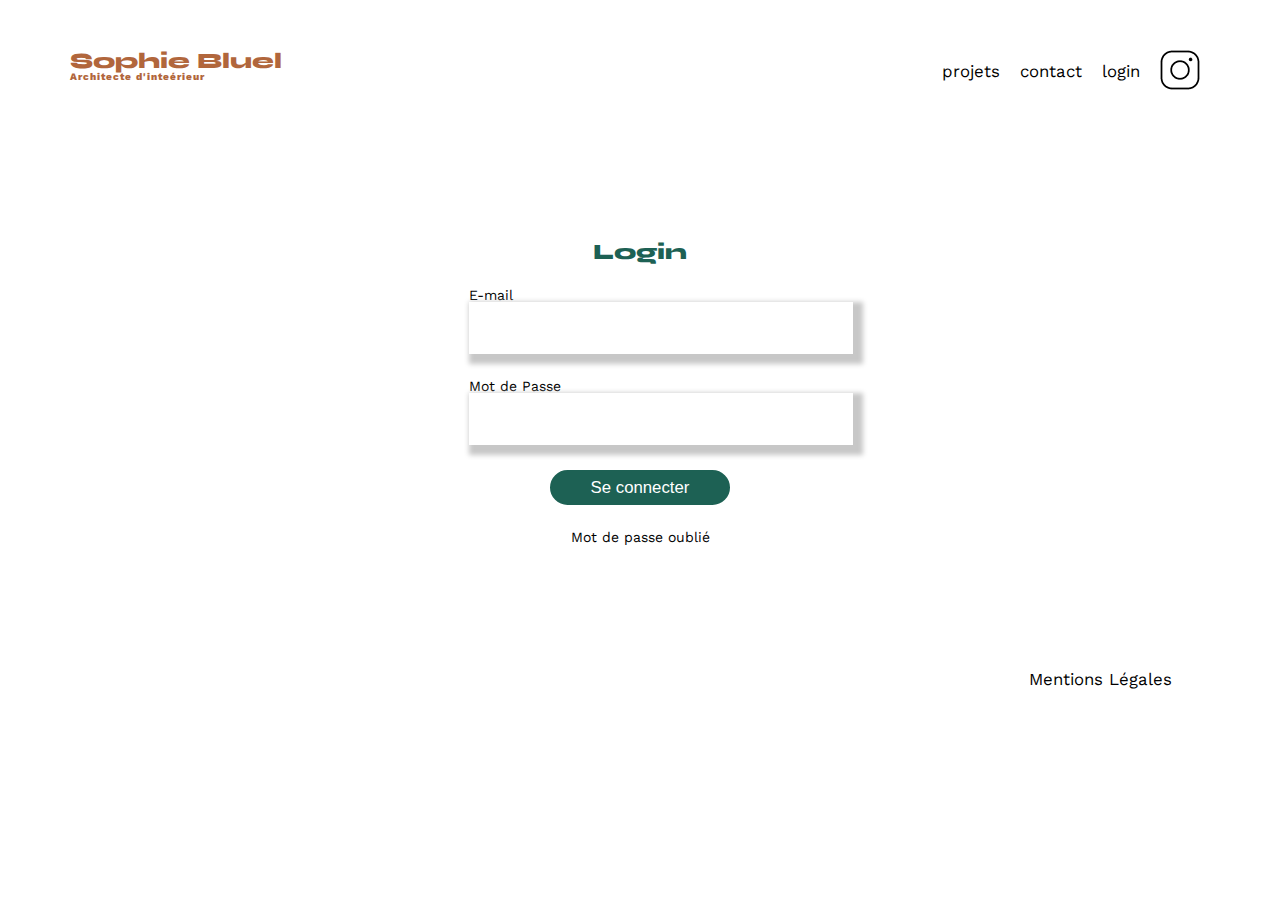
<file: frontend/login.html>
<!DOCTYPE html>
<html lang="fr">
<head>
    <meta charset="UTF-8">
    <meta http-equiv="X-UA-Compatible" content="IE=edge">
    <meta name="viewport" content="width=device-width, initial-scale=1.0">
    <link rel="preconnect" href="https://fonts.googleapis.com">
	<link rel="preconnect" href="https://fonts.gstatic.com" crossorigin>
	<link href="https://fonts.googleapis.com/css2?family=Syne:wght@700;800&family=Work+Sans&display=swap" rel="stylesheet">
    <link rel="stylesheet" href="./assets/style.css">
    <title>Sophie Bluel - Architecte d'intérieur</title></head>
<body>
    <header>
        <h1>Sophie Bluel <span>Architecte d'inteérieur</span></h1>
        <nav>
            <ul>
                <li><a href="./index.html">projets</a></li>
                <li>contact</li>
                <li>login</li>
                <li><img src="./assets/icons/instagram.png" alt="Instagram"></li>
            </ul>
        </nav>
    </header>
    <form method="post" class="login">
        <h1 class="loginTitle">Login</h1>
        <div class="infoLogin">
            <label for="E-mail">E-mail</label>
            <input type="email" name="email" id="email" class="textLogin" required>
        </div>
        <div class="infoLogin">
            <label for="password">Mot de Passe</label>
            <input type="password" name="password" id="password" class="textLogin" required>
            <p class="loginError" style="display: none;">E-mail ou mot de passe erroné</p>
        </div>
        <button class="loginButton">Se connecter</button>
        <a href="#" class="forgottenPassword">Mot de passe oublié</a>
    </form>
    <footer>
        <nav>
            <ul>
                <li>Mentions Légales</li>
            </ul>
        </nav>
    </footer>
</body>
<script src="./js/login.js" type="module"></script> 
</html>
</file>
<file: frontend/assets/style.css>
/* http://meyerweb.com/eric/tools/css/reset/
   v2.0 | 20110126
   License: none (public domain)
*/

a {
    color: #000000;
    text-decoration: none;
}

.login{
	display: flex;
	flex-direction: column;
	align-items: center;
	justify-content: center;
	gap: 5%; 
	height: 500px;
}

.loginButton{
	border-radius: 20px;
	border:#1D6154 solid 2px;
	font-size: 1.2em;
	color: white;
	background-color: #1D6154;
	padding: 10px;
	width: 180px;
	height: 35px;
	display: flex;
	justify-content: center;
	align-items: center;
}

.textLogin{
	box-shadow: 5px 5px 5px 5px #c7c7c7;
	height: 50px;
	width: 380px;
	border: 0px;
}

.loginTitle{
	color: #1D6154;
}

.infoLogin{
	display: flex;
	flex-direction: column;
	width: 30%;
	gap: 10%;
}

.filters{
	display: flex;
	justify-content: center;
	margin: 51px;
	gap: 2%;
}

.buttonstyle{
	border-radius: 20px;
	border:#1D6154 solid 2px;
	font-size: 1.2em;
	color: #1D6154;
	background-color: white;
	padding: 10px;
}

.active{
	background-color: #1D6154;
	color: white;
}

.buttonstyle:hover{
	background-color: #1D6154;
	color: white;
}

.editBar{
	height: 60px;
	background-color: #000000;
	display: flex;
	justify-content: center;
	align-items: center;
	gap: 2%;
}

.penIcon{
	color: white;
}

.addProject{
	color: white;
}

.publish{
	height: 40px;
	width: 215px;
	border-radius: 60px;
}

.modal{
	position: fixed;
	top: 0;
	left: 0;
	width: 100%;
	height: 100%;
	background: rgba(0, 0, 0, 0.5);
	display: flex;
	justify-content: center;
	align-items: center;
}

.modalStyle{
	background-color: white;
	width: 630px;
	height: 730px;
	border-radius: 10px;
	max-width: calc(100vw - 20px);
	max-height: calc(100vh - 20px);
	padding-left: 50px;
	padding-bottom: 50px;
	padding-right: 50px;
	overflow: auto;
	display: flex;
	flex-direction: column;
	align-items: center;
	justify-content: space-around;

}

.projectPictures{
	display: flex;
	flex-direction: row;
	flex-wrap: wrap;
	justify-content: flex-start;
	gap: 5%;
	line-height: 150%;
	max-width: 500px;
	max-height: 650px;
	/*-index: auto;*/
}

.projectPictures img{
	width: 80px;
	height: auto;
}

.projectPictures figure{
	display: flex;
	flex-direction: column;
}

.iconproject{
	position: absolute;
	/*z-index: 1;*/
	align-self: flex-end;
	margin-right: 5px;
	margin-top: 5px;
	gap: 3px;
	display: flex;
	flex-direction: row;
}
/*
.crossicon{
	margin-right: 3px;
}*/

.iconProjectStyle{
	background-color: #000000;
	height: 24px;
	width: 24px;
	border-radius: 2px;
	display: flex;
	justify-content: center;
	align-items: center;
}

.projectPictures i{
	color: white;
	/*height: 70%;
	width: 70%;*/
}

.modalCloseStyle{
	border: 0px;
	background-color: white;
	align-self: flex-end;
	justify-self: flex-start;
}

.modalBackStyle{
	border: 0px;
	background-color: white;
}

.modalButtons{
	display: flex;
	flex-direction: column;
	align-items: center;
}

.addPicture{
	margin-bottom: 20px;
	border: solid white;
	border-radius: 60px;
	width: 240px;
	height: 35px;
	background-color: #1D6154;
	color: white;
}

.deletePicture{
	color: #B1663C;
	border: 0px;
	background-color: white;
}

.modalTitle{
	color: #000000;
	font-family: 'Work Sans' ;
	font-size: 2.2em;
	font-weight: 400;
}

.modalCloseText{
	color: white;
	/*display: none;*/
}

.presentationPictureStyle{
	display: flex;
	justify-content: flex-start;
	align-items: flex-start;
	flex-direction: column;
}

.portefolioStyle{
	display: flex;
	flex-direction: column;
}

.introduction{
	display: flex;
	flex-direction: row;
	justify-content: space-between;
}

.pictureIntro{
	width: 475px;
	display: flex;
	flex-direction: column;
}

.modifierStyleIntro{
	align-self: flex-start;
}

.titleStyle{
	width: 100%;
	display: flex;
	flex-direction: row;
	justify-self: center;
	align-self: center;
	align-items: center;
	justify-content: center;
	gap: 3%;
}

.bodyProjectTitle{
	justify-self: center;
	align-self: center;
	height: 100%;
}

.modalCloseButtonStyle{
	display: flex;
	flex-direction: row;
	justify-content: space-between;
	width: 100%;
}

.modalPictureInput{
	width: 420px;
	height: 170px;
	display: flex;
	background-color: #e8f1f7;
	border-radius: 3px;
	flex-direction: column;
	align-items: center;
	justify-content: center;
}

.newImageProject{
	height: 100%;
	/*object-fit: cover;*/
}

.pictureIcon{
	font-size: 5em;
	color: #b9c5cc;
	background-color: #e8f1f7;
}

.modalInputs{
	height: 70%;
	display: flex;
	flex-direction: column;
	justify-content: space-around;
	align-items: center;
}

.modalTextInput{
	height: 50%;
	display: flex;
	flex-direction: column;
	justify-content: space-around;
	width: 100%;
}

.modalInfoInput{
	display: flex;
	flex-direction: column;
}

.modalInputButton{
	border: solid 0px;
	box-shadow: 0px 4px 14px  rgba(0, 0, 0, 0.09);
	height: 50px;
	margin-top: 10px;
	padding-left: 15px;
}

.loginError{
	color: red;
}

.buttonAddPicture{
	display: flex;
	align-items: center;
	justify-content: center;
	border-radius: 50px;
	border: 0px;
	background-color: #cbd6dc;
	color: #306685;
	width: 175px;
	height: 35px;
	margin-top: 20px;
	margin-bottom: 5px;
}


.pictureInput{
	display: flex;
	flex-direction: column;
	align-items: center;
	justify-content: center;
}

.hidden{
	display: none;
}

.logout:hover{
	color:#B1663C;
}

.greyBackground{
	background-color: #a7a7a7;
}

.modalTop{
	z-index: 2;
}

.modalBottom{
	z-index: 1;
}



html, body, div, span, applet, object, iframe,
h1, h2, h3, h4, h5, h6, p, blockquote, pre,
a, abbr, acronym, address, big, cite, code,
del, dfn, em, img, ins, kbd, q, s, samp,
small, strike, strong, sub, sup, tt, var,
b, u, i, center,
dl, dt, dd, ol, ul, li,
fieldset, form, label, legend,
table, caption, tbody, tfoot, thead, tr, th, td,
article, aside, canvas, details, embed,
figure, figcaption, footer, header, hgroup,
menu, nav, output, ruby, section, summary,
time, mark, audio, video {
	margin: 0;
	padding: 0;
	border: 0;
	font-size: 100%;
	font: inherit;
	vertical-align: baseline;
}
/* HTML5 display-role reset for older browsers */
article, aside, details, figcaption, figure,
footer, header, hgroup, menu, nav, section {
	display: block;
}
body {
	line-height: 1;
}
ol, ul {
	list-style: none;
}
blockquote, q {
	quotes: none;
}
blockquote:before, blockquote:after,
q:before, q:after {
	content: '';
	content: none;
}
table {
	border-collapse: collapse;
	border-spacing: 0;
}
/** end reset css**/
body {
	max-width: 1140px;
	margin:auto;
	font-family: 'Work Sans' ;
	font-size: 14px;
}
header {
	display: flex;
	justify-content: space-between;
	margin: 50px 0
}
section {
	margin: 50px 0
}

h1{
	display: flex;
	flex-direction: column;
	font-family: 'Syne';
	font-size: 22px;
	font-weight: 800;
	color: #B1663C
}

h1 > span {
	font-family: 'Work Sans';
	font-size:10px;
	letter-spacing: 0.1em;
;
}

h2{
	font-family: 'Syne';
	font-weight: 700;
	font-size: 30px;
	color: #1D6154
}
nav ul {
	display: flex;
	align-items: center;
	list-style-type: none;

}
nav li {
	padding: 0 10px;
	font-size: 1.2em;
}

li:hover {
	color: #B1663C;
}
#introduction {
	display: flex;
	align-items: center;
}
#introduction figure {
	flex: 1
}
#introduction img {
	display: block;
	/*margin: auto;*/
	width: 80%;
}

#introduction article {
	flex: 1
}
#introduction h2 {
	margin-bottom: 1em;
}

#introduction p {
	margin-bottom: 0.5em;
}
#portfolio h2 {
	text-align: center;
	/*margin-bottom: 1em;*/
}
.gallery {
	width: 100%;
	display: grid;
	grid-template-columns: 1fr 1fr 1fr;
	grid-column-gap: 20px;
	grid-row-gap: 20px;
}

.gallery img {
	width: 100%;

}
#contact {
	width: 50%;
margin: auto;
}
#contact > * {
	text-align: center;

}
#contact h2{
	margin-bottom: 20px;
}
#contact form {
	text-align: left;
	margin-top:30px;
	display: flex;
	flex-direction: column;
}

#contact input {
	height: 50px;
	font-size: 1.2em;
	border: none;
	box-shadow: 0px 4px 14px rgba(0, 0, 0, 0.09);
}
#contact label {
	margin: 2em 0 1em 0;
}
#contact textarea {
	border: none;
	box-shadow: 0px 4px 14px rgba(0, 0, 0, 0.09);
}

input[type="submit"]{
	font-family: 'Syne';
	font-weight: 700;
	color: white;
	background-color: #1D6154;
	margin : 2em auto ;
	width: 180px;
	text-align: center;
	border-radius: 60px ;
}

footer nav ul {
	display: flex;
	justify-content: flex-end;
	margin: 2em
}
</file>
